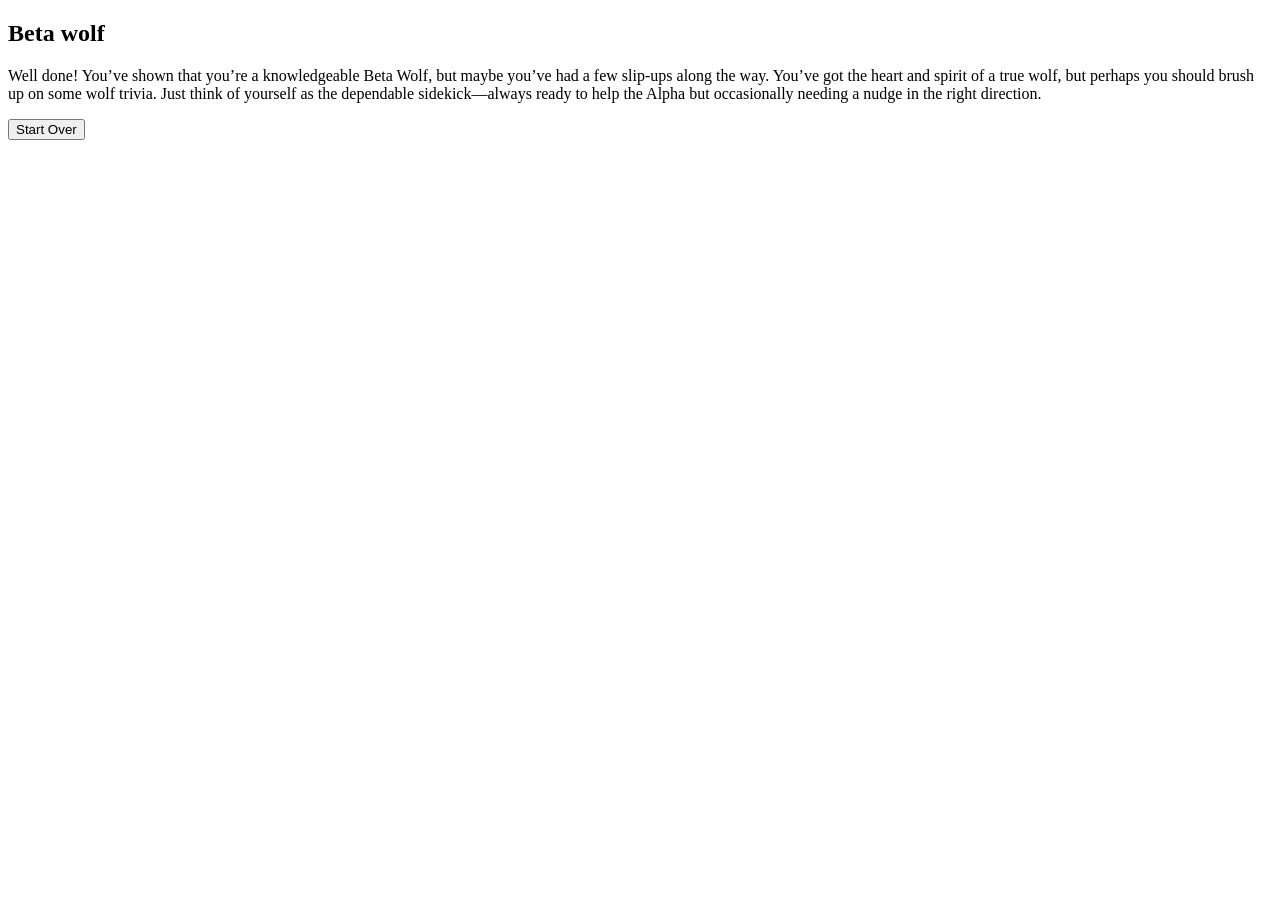
<file: quiz/maybe.html>
<!DOCTYPE html>
<html lang="en">
  <head>
    <title>Maybe results</title>
    <meta name="viewport" content="width=device-width, initial-scale=1.0" />
    <link rel="stylesheet" href="quiz.css" type="text/css" />
    <style>
      body {
        background-color: white;
      }
    </style>
    <script src="quiz.js" defer></script>
  </head>
  <body>
    <div class="answer">
      <h2>Beta wolf</h2>
      <p>
        Well done! You’ve shown that you’re a knowledgeable Beta Wolf, but maybe you’ve had a few slip-ups along the way. 
        You’ve got the heart and spirit of a true wolf, but perhaps you should brush up on some wolf trivia. 
        Just think of yourself as the dependable sidekick—always ready to help the Alpha but occasionally needing a nudge in the right direction.
      </p>
    </div>
    <div>
      <button onclick="resetQuiz();" id="start-over">Start Over</button>
    </div>
    <!-- include the Glitch button to show what the webpage is about and
          to make it easier for folks to view source and remix -->
    <div
      class="glitchButton"
      style="position: fixed; top: 20px; right: 20px"
    ></div>
    <script src="https://button.glitch.me/button.js"></script>
  </body>
</html>
</file>
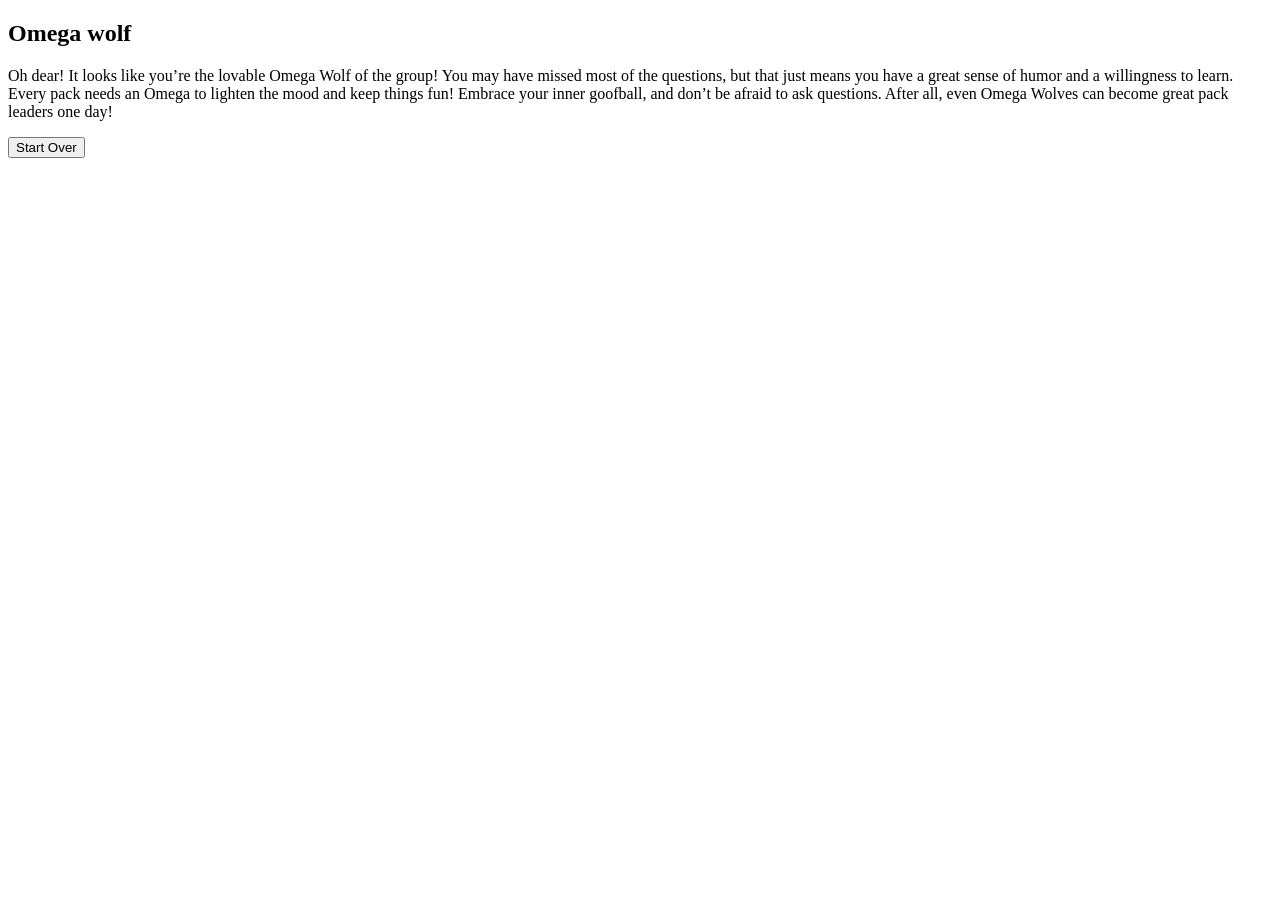
<file: quiz/no.html>
<!DOCTYPE html>
<html lang="en">
  <head>
    <title>No results</title>
    <meta name="viewport" content="width=device-width, initial-scale=1.0" />
    <link rel="stylesheet" href="quiz.css" type="text/css" />
    <style>
      body {
        background-color: white;
      }
    </style>
    <script src="quiz.js" defer></script>
  </head>
  <body>
    <div class="answer">
      <h2>Omega wolf</h2>
      <p>
        Oh dear! It looks like you’re the lovable Omega Wolf of the group! You may have missed most of the questions, 
        but that just means you have a great sense of humor and a willingness to learn. Every pack needs an Omega to lighten 
        the mood and keep things fun! 
        Embrace your inner goofball, and don’t be afraid to ask questions. After all, even Omega Wolves can become great pack leaders one day!
      </p>
    </div>
    <div>
      <button onclick="resetQuiz();" id="start-over">Start Over</button>
    </div>
    <!-- include the Glitch button to show what the webpage is about and
          to make it easier for folks to view source and remix -->
    <div
      class="glitchButton"
      style="position: fixed; top: 20px; right: 20px"
    ></div>
    <script src="https://button.glitch.me/button.js"></script>
  </body>
</html>
</file>
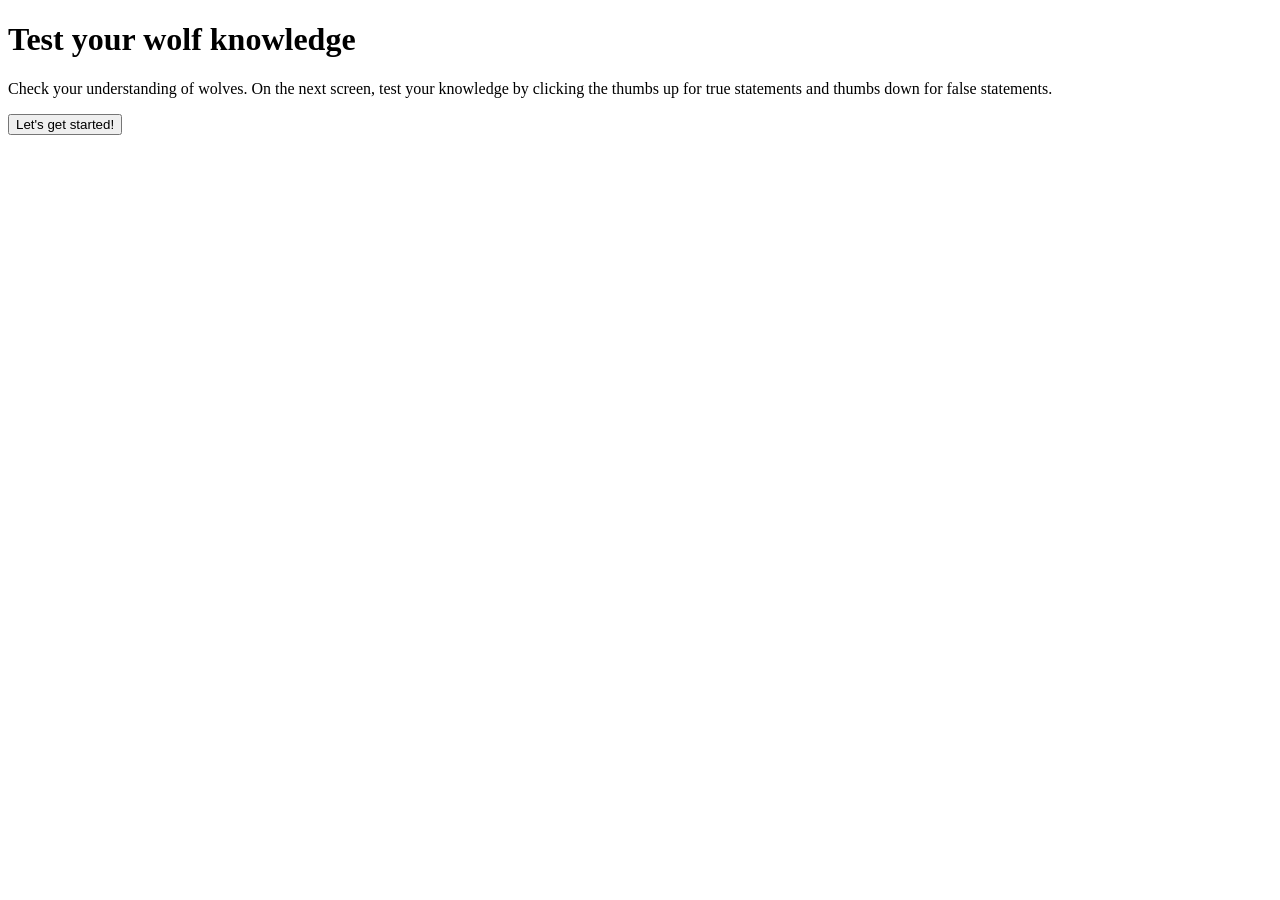
<file: quiz/quiz.html>
<!DOCTYPE html>
<html lang="en">
  <head>
    <link rel="stylesheet" href="quiz.css" type="text/css" />
    <meta name="viewport" content="width=device-width, initial-scale=1.0" />
    <!-- Import the webpage's javascript file -->
    <script src="quiz.js" defer></script>
    <title>Test your compost knowledge</title>
  </head>
  <body>
    <header>
      <h1>Test your wolf knowledge</h1>
      <p>
        Check your understanding of wolves. On the next screen, test your knowledge by clicking the thumbs up for true statements and thumbs down for false statements.
      </p>
    </header>
    <div>
      <button id="start">Let's get started!</button>
    </div>
    <!-- include the Glitch button to show what the webpage is about and
          to make it easier for folks to view source and remix -->
    <div
      class="glitchButton"
      style="position: fixed; top: 20px; right: 20px"
    ></div>
    <script src="https://button.glitch.me/button.js"></script>
  </body>
</html>
</file>
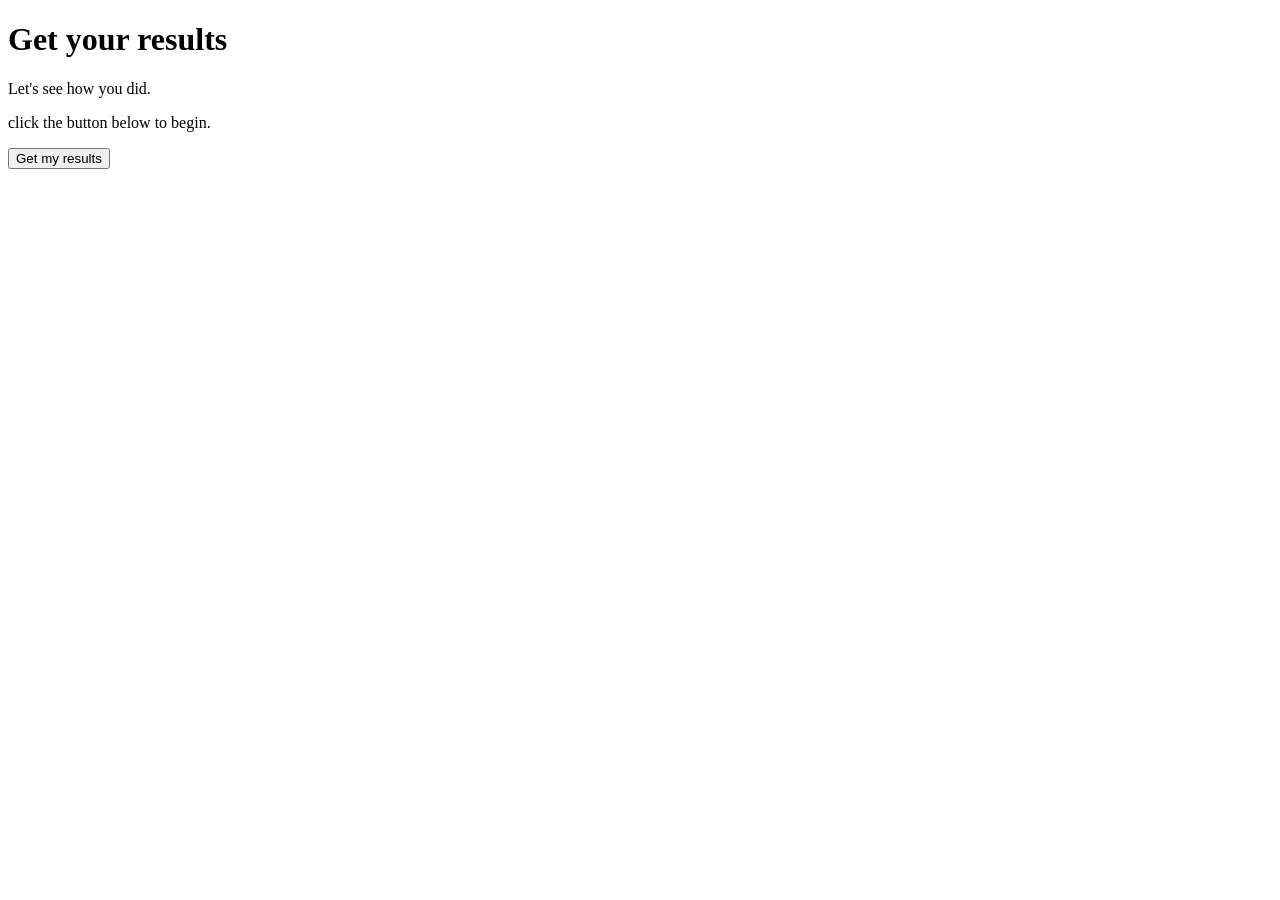
<file: quiz/results.html>
<!DOCTYPE html>
<html lang="en">
  <head>
    <link rel="stylesheet" href="quiz.css" type="text/css" />
    <meta name="viewport" content="width=device-width, initial-scale=1.0" />
    <!-- Import the webpage's javascript file -->
    <script src="quiz.js" defer></script>
    <title>Get your results</title>
  </head>
  <body>
    <header>
      <h1>Get your results</h1>
      <p>
        Let's see how you did.
      </p>
    </header>
    <div>
      <p>click the button below to begin.</p>
      <!-- <a href="#" onclick="showResults();" >Get my results</a> -->
      <button onclick="showResults();">Get my results</button>
    </div>
    <!-- include the Glitch button to show what the webpage is about and
          to make it easier for folks to view source and remix -->
    <div
      class="glitchButton"
      style="position: fixed; top: 20px; right: 20px"
    ></div>
    <script src="https://button.glitch.me/button.js"></script>
  </body>
</html>
</file>
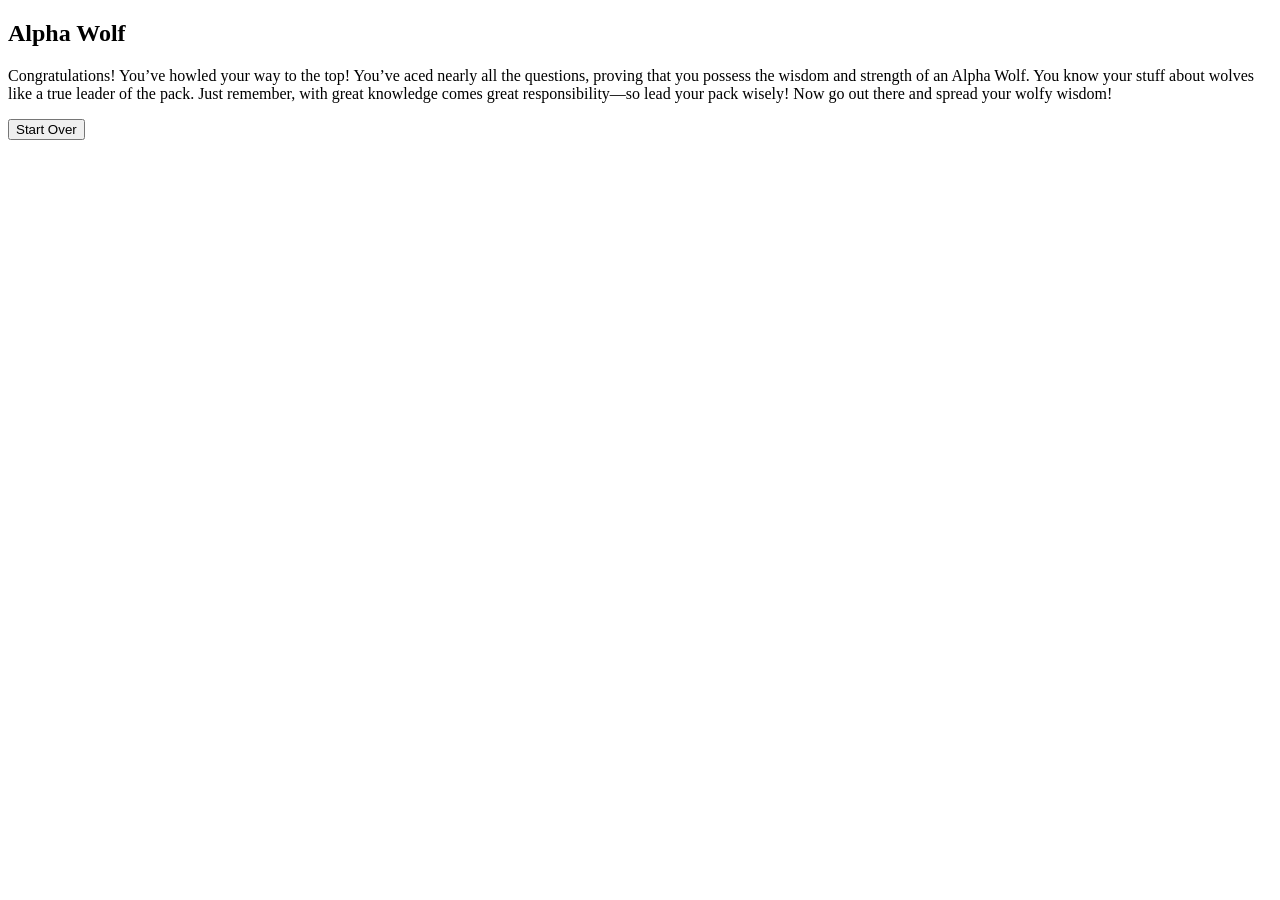
<file: quiz/yes.html>
<!DOCTYPE html>
<html lang="en">
  <head>
    <title>Yes results</title>
    <meta name="viewport" content="width=device-width, initial-scale=1.0" />
    <link rel="stylesheet" href="quiz.css" type="text/css" />
    <style>
      body {
        background-color: white;
      }
    </style>
    <script src="quiz.js" defer></script>
  </head>
  <body>
    <div class="answer">
      <h2>Alpha Wolf</h2>
      <p>
        Congratulations! You’ve howled your way to the top! You’ve aced nearly all the questions, 
        proving that you possess the wisdom and strength of an Alpha Wolf. You know your stuff about wolves like a true leader of the pack. 
        Just remember, with great knowledge comes great responsibility—so lead your pack wisely! Now go out there and spread your wolfy wisdom!
      </p>
    </div>
    <div>
      <button onclick="resetQuiz();" id="start-over">Start Over</button>
    </div>
    <!-- include the Glitch button to show what the webpage is about and
          to make it easier for folks to view source and remix -->
    <div
      class="glitchButton"
      style="position: fixed; top: 20px; right: 20px"
    ></div>
    <script src="https://button.glitch.me/button.js"></script>
  </body>
</html>
</file>
<file: quiz/quiz.css>
#quiz-container {
  margin: 5%;
  font-family: monospace;
  font-size: 0.7em;
  background-color: #ffffff;
  display: flex;
  justify-content: center;
  align-items: center;
  text-align: center;
  flex-direction: column;
}

#quiz-container a {
  text-decoration: none;
  font-size: 3em;
  padding-right: 20px;
}

#quiz-container p {
  text-decoration: none;
  font-size: 0.9em;
  padding-right: 20px;
  color: black;
}

#quiz-container h3 {
  text-decoration: none;
  font-size: 1.2em;
  padding-right: 20px;
  color: rgb(13, 116, 13);
}

#quiz-container h1 {
  color: #fb5607;
}
#quiz-container button {
  font-family: monospace;
  font-size: 2em;
  border-width: 0px;
  background-color: white;
}

#quiz-container footer {
  position: fixed;
  bottom: 10%;
}

#quiz-container .answer {
  color: black;
}

#quiz-container #start-over {
  font-size: 1.5em;
  color: black;
  text-decoration: underline;
}

#quiz-container #guide {
  font-size: 1em;
  color: black;
  text-decoration: underline;
}

#quiz-container #start {
  font-size: 1.5em;
  color: #f92a82;
  text-decoration: underline;
}
</file>
